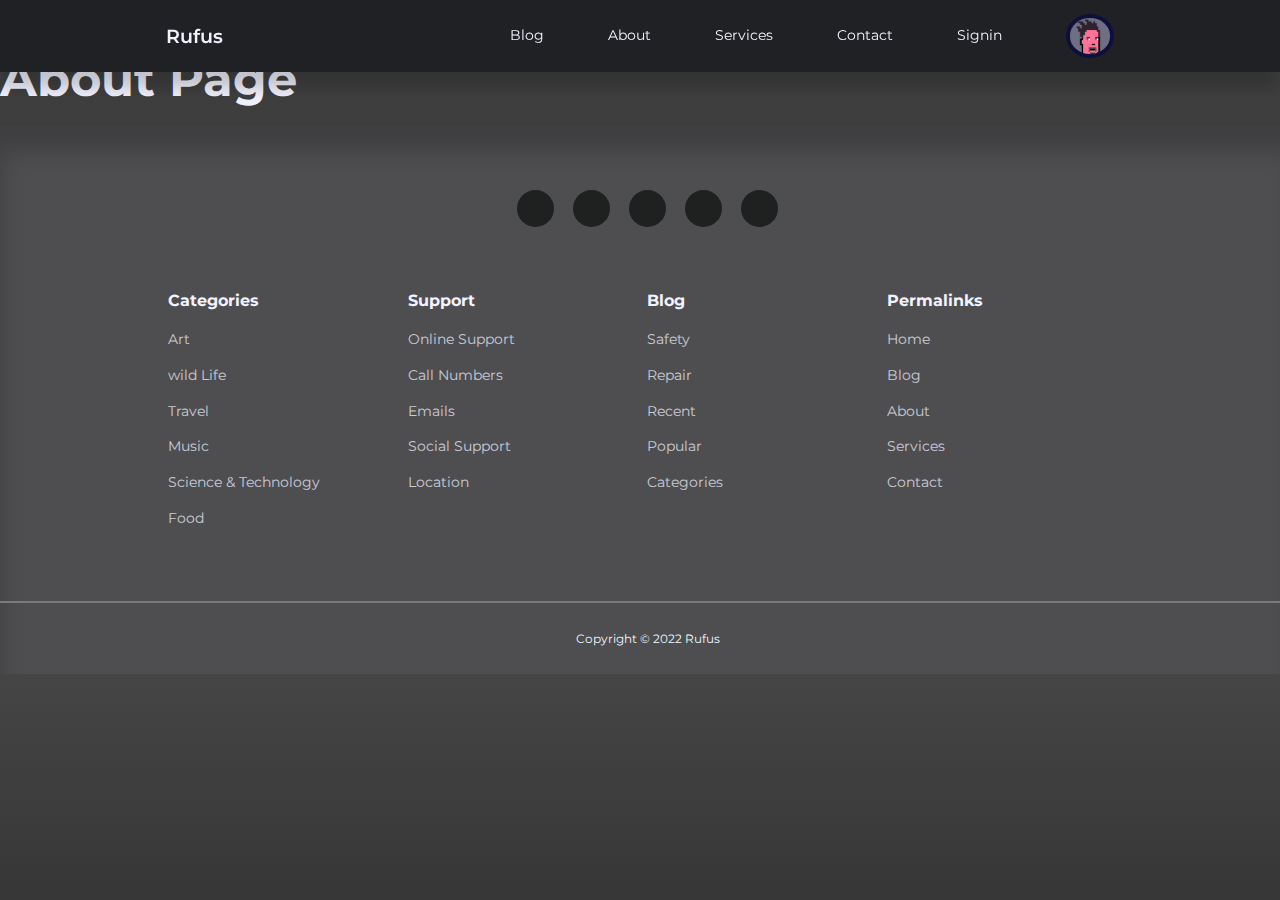
<file: about.html>
<!DOCTYPE html>
<html lang="en">
<head>
  <meta charset="UTF-8">
  <meta http-equiv="X-UA-Compatible" content="IE=edge">
  <meta name="viewport" content="width=device-width, initial-scale=1.0">
  <title>Crypto-WormHole</title>
  <!-- ICON -->
  <link rel="shortcut icon" href="/images/cube-231-503846.webp" type="image/x-icon">
  <!-- Custom Stylesheet -->
  <link rel="stylesheet" href="./style.css">
  <!-- ICONSCOUT CDN -->
  <link rel="stylesheet" href="https://unicons.iconscout.com/release/v4.0.0/css/line.css">
  <!-- GOOGLE FONT (MONTSERRAT) -->
  <link href="https://fonts.googleapis.com/css2?family=Montserrat:wght@300;400;500;600;700;800;900&family=Open+Sans&family=Roboto&display=swap" rel="stylesheet">

</head>
<body>
  <nav>
    <div class="container nav__container">
      <a href="index.html" class="nav__logo">Rufus</a>
      <ul class="nav__items">
        <li><a href="blog.html">Blog</a></li>
        <li><a href="about.html">About</a></li>
        <li><a href="services.html">Services</a></li>
        <li><a href="contact.html">Contact</a></li>
        <li><a href="signin.html">Signin</a></li>
        <li class="nav__profile">
          <div class="avatar">
            <img src="./images/basic_punk.png">
          </div>
          <ul>
            <li><a href="dashboard.html">Dashboard</a></li>
            <li><a href="logout.html">Logout</a></li>
          </ul>
        </li>
      </ul>

      <button id="open__nav-btn"><i class="uil uil-bars"></i></button>
      <button id="close__nav-btn"><i class="uil uil-multiply"></i></button>
    </div>
  </nav>
  <!--============================ END OF NAV ============================-->

  <section class="empty_page">
    <h1>About Page</h1>
  </section>
   
  <footer>
    <div class="footer__socials">
      <a href="https://twitter.com/Elmer83797657" targer="_blank"><i class="uil uil-twitter"></i></a>
      <a href="https://github.com/ZON-ZONG-MIN" targer="_blank"><i class="uil uil-github"></i></a>
      <a href="https://medium.com/@z92232123" targer="_blank"><i class="uil uil-medium-m"></i></a>
      <a href="https://www.facebook.com/Saligia23/" targer="_blank"><i class="uil uil-facebook"></i></a>
      <a href="https://www.linkedin.com/in/zong-min-zon-601897189/" targer="_blank"><i class="uil uil-linkedin"></i></a>
    </div>
    <div class="container footer__container">
      <article>
        <h4>Categories</h4>
        <ul>
          <li><a href="">Art</a></li>
          <li><a href="">wild Life</a></li>
          <li><a href="">Travel</a></li>
          <li><a href="">Music</a></li>
          <li><a href="">Science & Technology</a></li>
          <li><a href="">Food</a></li>
        </ul>
      </article>
      <article>
        <h4>Support</h4>
        <ul>
          <li><a href="">Online Support</a></li>
          <li><a href="">Call Numbers</a></li>
          <li><a href="">Emails</a></li>
          <li><a href="">Social Support</a></li>
          <li><a href="">Location</a></li>
        </ul>
      </article>
      <article>
        <h4>Blog</h4>
        <ul>
          <li><a href="">Safety</a></li>
          <li><a href="">Repair</a></li>
          <li><a href="">Recent</a></li>
          <li><a href="">Popular</a></li>
          <li><a href="">Categories</a></li>
        </ul>
      </article>
      <article>
        <h4>Permalinks</h4>
        <ul>
          <li><a href="">Home</a></li>
          <li><a href="">Blog</a></li>
          <li><a href="">About</a></li>
          <li><a href="">Services</a></li>
          <li><a href="">Contact</a></li>
        </ul>
      </article>
    </div>
    <div class="footer__copyright">
      <small>Copyright &copy; 2022 Rufus</small>
    </div>
  </footer>

  <script src="./main.js"></script>
</body>
</html>
</file>
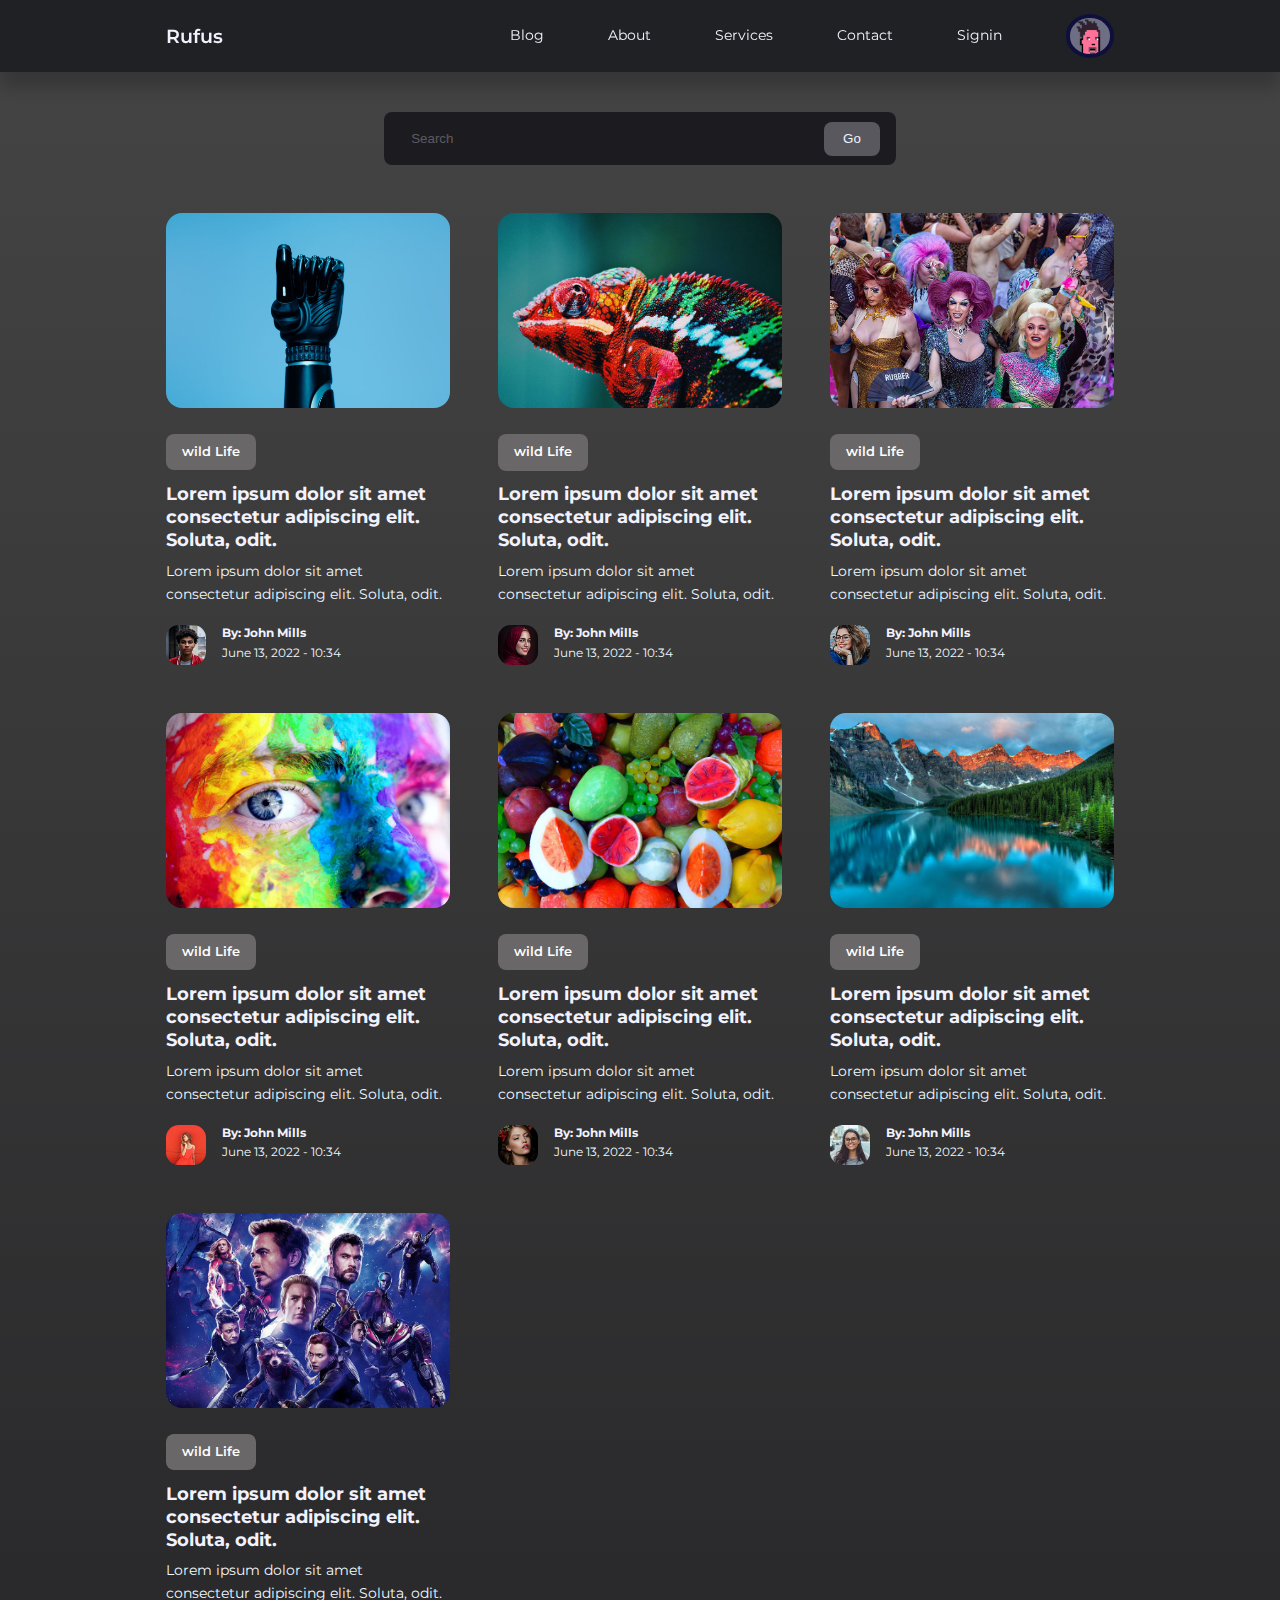
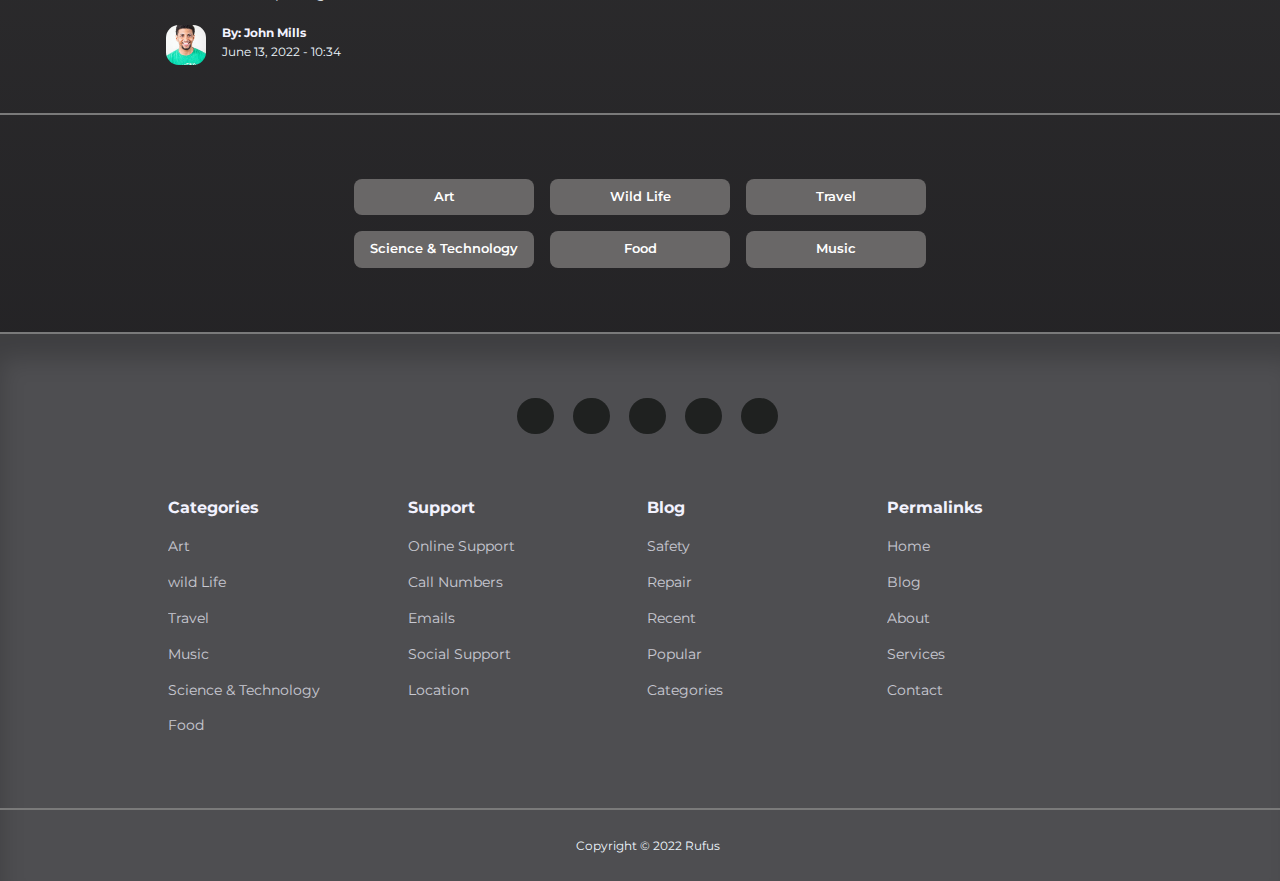
<file: blog.html>
<!DOCTYPE html>
<html lang="en">
<head>
  <meta charset="UTF-8">
  <meta http-equiv="X-UA-Compatible" content="IE=edge">
  <meta name="viewport" content="width=device-width, initial-scale=1.0">
  <title>Crypto-WormHole</title>
  <!-- ICON -->
  <link rel="shortcut icon" href="/images/cube-231-503846.webp" type="image/x-icon">
  <!-- Custom Stylesheet -->
  <link rel="stylesheet" href="./style.css">
  <!-- ICONSCOUT CDN -->
  <link rel="stylesheet" href="https://unicons.iconscout.com/release/v4.0.0/css/line.css">
  <!-- GOOGLE FONT (MONTSERRAT) -->
  <link href="https://fonts.googleapis.com/css2?family=Montserrat:wght@300;400;500;600;700;800;900&family=Open+Sans&family=Roboto&display=swap" rel="stylesheet">

</head>
<body>
  <nav>
    <div class="container nav__container">
      <a href="index.html" class="nav__logo">Rufus</a>
      <ul class="nav__items">
        <li><a href="blog.html">Blog</a></li>
        <li><a href="about.html">About</a></li>
        <li><a href="services.html">Services</a></li>
        <li><a href="contact.html">Contact</a></li>
        <li><a href="signin.html">Signin</a></li>
        <li class="nav__profile">
          <div class="avatar">
            <img src="./images/basic_punk.png">
          </div>
          <ul>
            <li><a href="dashboard.html">Dashboard</a></li>
            <li><a href="logout.html">Logout</a></li>
          </ul>
        </li>
      </ul>

      <button id="open__nav-btn"><i class="uil uil-bars"></i></button>
      <button id="close__nav-btn"><i class="uil uil-multiply"></i></button>
    </div>
  </nav>
  <!--============================ END OF NAV ============================-->
  <section class="search__bar">
    <form class="container search__bar-container" action="">
      <div>
        <i class="uil uil-search"></i>
        <input type="search" name="" placeholder="Search">
      </div>
      <button type="submit" class="btn">Go</button>
    </form>
  </section>
  <!--============================ END OF SEARCH ============================-->
  <section class="posts">
    <div class="container posts__container">
      <article class="post">
        <div class="post__thumbanil">
          <img src="./images/blog2.jpg">
        </div>
        <div class="post__info">
          <a href="" class="category__button">wild Life</a>
          <h3 class="post__title">
            <a href="post.html">Lorem ipsum dolor sit amet consectetur adipiscing elit. Soluta, odit.</a>
          </h3>
          <p class="post__body">
            Lorem ipsum dolor sit amet consectetur adipiscing elit. Soluta, odit.
          </p>
          <div class="post__author">
            <div class="post__author-avatar">
              <img src="./images/avatar3.jpg">
            </div>
            <div class="post__author-info">
              <h5>By: John Mills</h5>
              <small>June 13, 2022 - 10:34</small>
            </div>
          </div>
        </div>
      </article>
      <article class="post">
        <div class="post__thumbanil">
          <img src="./images/blog3.jpg">
        </div>
        <div class="post__info">
          <a href="" class="category__button">wild Life</a>
          <h3 class="post__title">
            <a href="post.html">Lorem ipsum dolor sit amet consectetur adipiscing elit. Soluta, odit.</a>
          </h3>
          <p class="post__body">
            Lorem ipsum dolor sit amet consectetur adipiscing elit. Soluta, odit.
          </p>
          <div class="post__author">
            <div class="post__author-avatar">
              <img src="./images/avatar4.jpg">
            </div>
            <div class="post__author-info">
              <h5>By: John Mills</h5>
              <small>June 13, 2022 - 10:34</small>
            </div>
          </div>
        </div>
      </article>
      <article class="post">
        <div class="post__thumbanil">
          <img src="./images/blog4.jpg">
        </div>
        <div class="post__info">
          <a href="" class="category__button">wild Life</a>
          <h3 class="post__title">
            <a href="post.html">Lorem ipsum dolor sit amet consectetur adipiscing elit. Soluta, odit.</a>
          </h3>
          <p class="post__body">
            Lorem ipsum dolor sit amet consectetur adipiscing elit. Soluta, odit.
          </p>
          <div class="post__author">
            <div class="post__author-avatar">
              <img src="./images/avatar5.jpg">
            </div>
            <div class="post__author-info">
              <h5>By: John Mills</h5>
              <small>June 13, 2022 - 10:34</small>
            </div>
          </div>
        </div>
      </article>
      <article class="post">
        <div class="post__thumbanil">
          <img src="./images/blog5.jpg">
        </div>
        <div class="post__info">
          <a href="" class="category__button">wild Life</a>
          <h3 class="post__title">
            <a href="post.html">Lorem ipsum dolor sit amet consectetur adipiscing elit. Soluta, odit.</a>
          </h3>
          <p class="post__body">
            Lorem ipsum dolor sit amet consectetur adipiscing elit. Soluta, odit.
          </p>
          <div class="post__author">
            <div class="post__author-avatar">
              <img src="./images/avatar6.jpg">
            </div>
            <div class="post__author-info">
              <h5>By: John Mills</h5>
              <small>June 13, 2022 - 10:34</small>
            </div>
          </div>
        </div>
      </article>
      <article class="post">
        <div class="post__thumbanil">
          <img src="./images/blog6.jpg">
        </div>
        <div class="post__info">
          <a href="" class="category__button">wild Life</a>
          <h3 class="post__title">
            <a href="post.html">Lorem ipsum dolor sit amet consectetur adipiscing elit. Soluta, odit.</a>
          </h3>
          <p class="post__body">
            Lorem ipsum dolor sit amet consectetur adipiscing elit. Soluta, odit.
          </p>
          <div class="post__author">
            <div class="post__author-avatar">
              <img src="./images/avatar7.jpg">
            </div>
            <div class="post__author-info">
              <h5>By: John Mills</h5>
              <small>June 13, 2022 - 10:34</small>
            </div>
          </div>
        </div>
      </article>
      <article class="post">
        <div class="post__thumbanil">
          <img src="./images/blog8.jpg">
        </div>
        <div class="post__info">
          <a href="" class="category__button">wild Life</a>
          <h3 class="post__title">
            <a href="post.html">Lorem ipsum dolor sit amet consectetur adipiscing elit. Soluta, odit.</a>
          </h3>
          <p class="post__body">
            Lorem ipsum dolor sit amet consectetur adipiscing elit. Soluta, odit.
          </p>
          <div class="post__author">
            <div class="post__author-avatar">
              <img src="./images/avatar9.jpg">
            </div>
            <div class="post__author-info">
              <h5>By: John Mills</h5>
              <small>June 13, 2022 - 10:34</small>
            </div>
          </div>
        </div>
      </article>
      <article class="post">
        <div class="post__thumbanil">
          <img src="./images/blog10.jpg">
        </div>
        <div class="post__info">
          <a href="" class="category__button">wild Life</a>
          <h3 class="post__title">
            <a href="post.html">Lorem ipsum dolor sit amet consectetur adipiscing elit. Soluta, odit.</a>
          </h3>
          <p class="post__body">
            Lorem ipsum dolor sit amet consectetur adipiscing elit. Soluta, odit.
          </p>
          <div class="post__author">
            <div class="post__author-avatar">
              <img src="./images/avatar11.jpg">
            </div>
            <div class="post__author-info">
              <h5>By: John Mills</h5>
              <small>June 13, 2022 - 10:34</small>
            </div>
          </div>
        </div>
      </article>
    </div>
  </section>
  <!--============================ END OF POSTS ============================-->
  <section class="category__buttons">
    <div class="container category__buttons-container">
      <a href="" class="category__button">Art</a>
      <a href="" class="category__button">Wild Life</a>
      <a href="" class="category__button">Travel</a>
      <a href="" class="category__button">Science & Technology</a>
      <a href="" class="category__button">Food</a>
      <a href="" class="category__button">Music</a>
    </div>
  </section>
  <!--============================ END OF CATEGOTY BUTONS ============================-->
  <footer>
    <div class="footer__socials">
      <a href="https://twitter.com/Elmer83797657" targer="_blank"><i class="uil uil-twitter"></i></a>
      <a href="https://github.com/ZON-ZONG-MIN" targer="_blank"><i class="uil uil-github"></i></a>
      <a href="https://medium.com/@z92232123" targer="_blank"><i class="uil uil-medium-m"></i></a>
      <a href="https://www.facebook.com/Saligia23/" targer="_blank"><i class="uil uil-facebook"></i></a>
      <a href="https://www.linkedin.com/in/zong-min-zon-601897189/" targer="_blank"><i class="uil uil-linkedin"></i></a>
    </div>
    <div class="container footer__container">
      <article>
        <h4>Categories</h4>
        <ul>
          <li><a href="">Art</a></li>
          <li><a href="">wild Life</a></li>
          <li><a href="">Travel</a></li>
          <li><a href="">Music</a></li>
          <li><a href="">Science & Technology</a></li>
          <li><a href="">Food</a></li>
        </ul>
      </article>
      <article>
        <h4>Support</h4>
        <ul>
          <li><a href="">Online Support</a></li>
          <li><a href="">Call Numbers</a></li>
          <li><a href="">Emails</a></li>
          <li><a href="">Social Support</a></li>
          <li><a href="">Location</a></li>
        </ul>
      </article>
      <article>
        <h4>Blog</h4>
        <ul>
          <li><a href="">Safety</a></li>
          <li><a href="">Repair</a></li>
          <li><a href="">Recent</a></li>
          <li><a href="">Popular</a></li>
          <li><a href="">Categories</a></li>
        </ul>
      </article>
      <article>
        <h4>Permalinks</h4>
        <ul>
          <li><a href="">Home</a></li>
          <li><a href="">Blog</a></li>
          <li><a href="">About</a></li>
          <li><a href="">Services</a></li>
          <li><a href="">Contact</a></li>
        </ul>
      </article>
    </div>
    <div class="footer__copyright">
      <small>Copyright &copy; 2022 Rufus</small>
    </div>
  </footer>

  <script src="./main.js"></script>
</body>
</html>
</file>
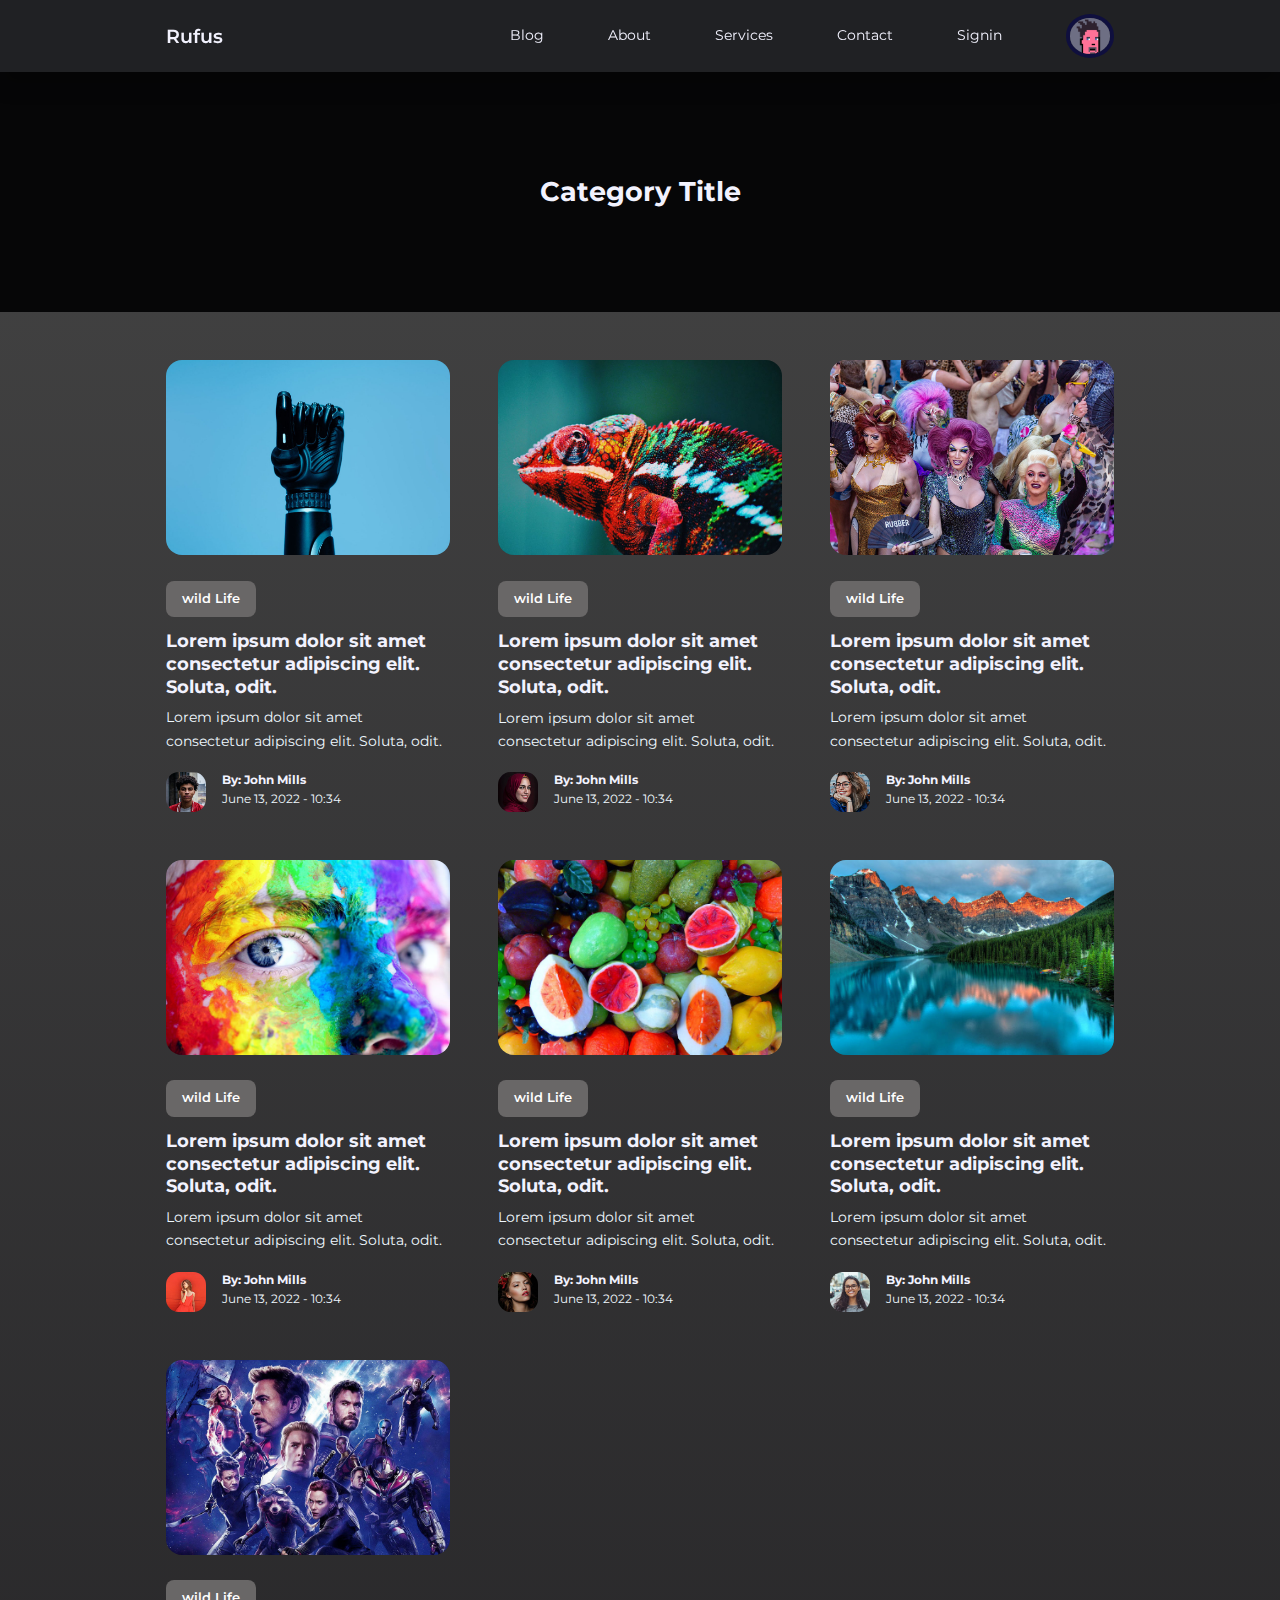
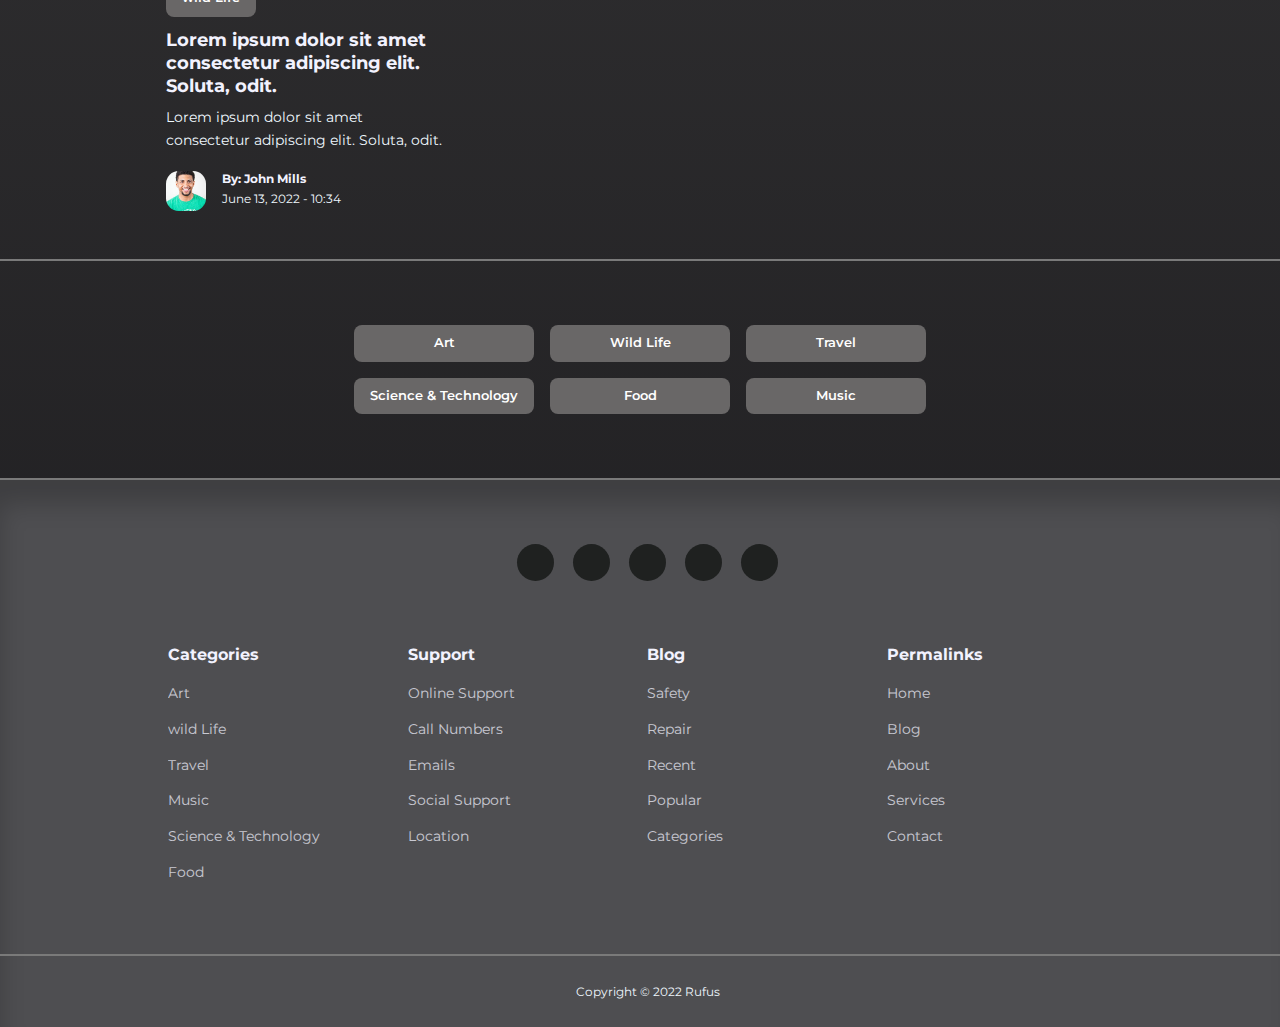
<file: category-posts.html>
<!DOCTYPE html>
<html lang="en">
<head>
  <meta charset="UTF-8">
  <meta http-equiv="X-UA-Compatible" content="IE=edge">
  <meta name="viewport" content="width=device-width, initial-scale=1.0">
  <title>Crypto-WormHole</title>
  <!-- ICON -->
  <link rel="shortcut icon" href="/images/cube-231-503846.webp" type="image/x-icon">
  <!-- Custom Stylesheet -->
  <link rel="stylesheet" href="./style.css">
  <!-- ICONSCOUT CDN -->
  <link rel="stylesheet" href="https://unicons.iconscout.com/release/v4.0.0/css/line.css">
  <!-- GOOGLE FONT (MONTSERRAT) -->
  <link href="https://fonts.googleapis.com/css2?family=Montserrat:wght@300;400;500;600;700;800;900&family=Open+Sans&family=Roboto&display=swap" rel="stylesheet">

</head>
<body>
  <nav>
    <div class="container nav__container">
      <a href="index.html" class="nav__logo">Rufus</a>
      <ul class="nav__items">
        <li><a href="blog.html">Blog</a></li>
        <li><a href="about.html">About</a></li>
        <li><a href="services.html">Services</a></li>
        <li><a href="contact.html">Contact</a></li>
        <li><a href="signin.html">Signin</a></li>
        <li class="nav__profile">
          <div class="avatar">
            <img src="./images/basic_punk.png">
          </div>
          <ul>
            <li><a href="dashboard.html">Dashboard</a></li>
            <li><a href="logout.html">Logout</a></li>
          </ul>
        </li>
      </ul>

      <button id="open__nav-btn"><i class="uil uil-bars"></i></button>
      <button id="close__nav-btn"><i class="uil uil-multiply"></i></button>
    </div>
  </nav>
  <!--============================ END OF NAV ============================-->
 
  <header class="category__title">
    <h2>Category Title</h2>
  </header>

  <!--============================ END OF CATEGOTY TITLE ============================-->

<section class="posts">
  <div class="container posts__container">
    <article class="post">
      <div class="post__thumbanil">
        <img src="./images/blog2.jpg">
      </div>
      <div class="post__info">
        <a href="category-posts.html" class="category__button">wild Life</a>
        <h3 class="post__title">
          <a href="post.html">Lorem ipsum dolor sit amet consectetur adipiscing elit. Soluta, odit.</a>
        </h3>
        <p class="post__body">
          Lorem ipsum dolor sit amet consectetur adipiscing elit. Soluta, odit.
        </p>
        <div class="post__author">
          <div class="post__author-avatar">
            <img src="./images/avatar3.jpg">
          </div>
          <div class="post__author-info">
            <h5>By: John Mills</h5>
            <small>June 13, 2022 - 10:34</small>
          </div>
        </div>
      </div>
    </article>
    <article class="post">
      <div class="post__thumbanil">
        <img src="./images/blog3.jpg">
      </div>
      <div class="post__info">
        <a href="" class="category__button">wild Life</a>
        <h3 class="post__title">
          <a href="post.html">Lorem ipsum dolor sit amet consectetur adipiscing elit. Soluta, odit.</a>
        </h3>
        <p class="post__body">
          Lorem ipsum dolor sit amet consectetur adipiscing elit. Soluta, odit.
        </p>
        <div class="post__author">
          <div class="post__author-avatar">
            <img src="./images/avatar4.jpg">
          </div>
          <div class="post__author-info">
            <h5>By: John Mills</h5>
            <small>June 13, 2022 - 10:34</small>
          </div>
        </div>
      </div>
    </article>
    <article class="post">
      <div class="post__thumbanil">
        <img src="./images/blog4.jpg">
      </div>
      <div class="post__info">
        <a href="" class="category__button">wild Life</a>
        <h3 class="post__title">
          <a href="post.html">Lorem ipsum dolor sit amet consectetur adipiscing elit. Soluta, odit.</a>
        </h3>
        <p class="post__body">
          Lorem ipsum dolor sit amet consectetur adipiscing elit. Soluta, odit.
        </p>
        <div class="post__author">
          <div class="post__author-avatar">
            <img src="./images/avatar5.jpg">
          </div>
          <div class="post__author-info">
            <h5>By: John Mills</h5>
            <small>June 13, 2022 - 10:34</small>
          </div>
        </div>
      </div>
    </article>
    <article class="post">
      <div class="post__thumbanil">
        <img src="./images/blog5.jpg">
      </div>
      <div class="post__info">
        <a href="" class="category__button">wild Life</a>
        <h3 class="post__title">
          <a href="post.html">Lorem ipsum dolor sit amet consectetur adipiscing elit. Soluta, odit.</a>
        </h3>
        <p class="post__body">
          Lorem ipsum dolor sit amet consectetur adipiscing elit. Soluta, odit.
        </p>
        <div class="post__author">
          <div class="post__author-avatar">
            <img src="./images/avatar6.jpg">
          </div>
          <div class="post__author-info">
            <h5>By: John Mills</h5>
            <small>June 13, 2022 - 10:34</small>
          </div>
        </div>
      </div>
    </article>
    <article class="post">
      <div class="post__thumbanil">
        <img src="./images/blog6.jpg">
      </div>
      <div class="post__info">
        <a href="" class="category__button">wild Life</a>
        <h3 class="post__title">
          <a href="post.html">Lorem ipsum dolor sit amet consectetur adipiscing elit. Soluta, odit.</a>
        </h3>
        <p class="post__body">
          Lorem ipsum dolor sit amet consectetur adipiscing elit. Soluta, odit.
        </p>
        <div class="post__author">
          <div class="post__author-avatar">
            <img src="./images/avatar7.jpg">
          </div>
          <div class="post__author-info">
            <h5>By: John Mills</h5>
            <small>June 13, 2022 - 10:34</small>
          </div>
        </div>
      </div>
    </article>
    <article class="post">
      <div class="post__thumbanil">
        <img src="./images/blog8.jpg">
      </div>
      <div class="post__info">
        <a href="" class="category__button">wild Life</a>
        <h3 class="post__title">
          <a href="post.html">Lorem ipsum dolor sit amet consectetur adipiscing elit. Soluta, odit.</a>
        </h3>
        <p class="post__body">
          Lorem ipsum dolor sit amet consectetur adipiscing elit. Soluta, odit.
        </p>
        <div class="post__author">
          <div class="post__author-avatar">
            <img src="./images/avatar9.jpg">
          </div>
          <div class="post__author-info">
            <h5>By: John Mills</h5>
            <small>June 13, 2022 - 10:34</small>
          </div>
        </div>
      </div>
    </article>
    <article class="post">
      <div class="post__thumbanil">
        <img src="./images/blog10.jpg">
      </div>
      <div class="post__info">
        <a href="" class="category__button">wild Life</a>
        <h3 class="post__title">
          <a href="post.html">Lorem ipsum dolor sit amet consectetur adipiscing elit. Soluta, odit.</a>
        </h3>
        <p class="post__body">
          Lorem ipsum dolor sit amet consectetur adipiscing elit. Soluta, odit.
        </p>
        <div class="post__author">
          <div class="post__author-avatar">
            <img src="./images/avatar11.jpg">
          </div>
          <div class="post__author-info">
            <h5>By: John Mills</h5>
            <small>June 13, 2022 - 10:34</small>
          </div>
        </div>
      </div>
    </article>
  </div>
</section>
<!--============================ END OF POSTS ============================-->
<section class="category__buttons">
  <div class="container category__buttons-container">
    <a href="" class="category__button">Art</a>
    <a href="" class="category__button">Wild Life</a>
    <a href="" class="category__button">Travel</a>
    <a href="" class="category__button">Science & Technology</a>
    <a href="" class="category__button">Food</a>
    <a href="" class="category__button">Music</a>
  </div>
</section>
<!--============================ END OF CATEGOTY BUTONS ============================-->
<footer>
  <div class="footer__socials">
    <a href="https://twitter.com/Elmer83797657" targer="_blank"><i class="uil uil-twitter"></i></a>
    <a href="https://github.com/ZON-ZONG-MIN" targer="_blank"><i class="uil uil-github"></i></a>
    <a href="https://medium.com/@z92232123" targer="_blank"><i class="uil uil-medium-m"></i></a>
    <a href="https://www.facebook.com/Saligia23/" targer="_blank"><i class="uil uil-facebook"></i></a>
    <a href="https://www.linkedin.com/in/zong-min-zon-601897189/" targer="_blank"><i class="uil uil-linkedin"></i></a>
  </div>
  <div class="container footer__container">
    <article>
      <h4>Categories</h4>
      <ul>
        <li><a href="">Art</a></li>
        <li><a href="">wild Life</a></li>
        <li><a href="">Travel</a></li>
        <li><a href="">Music</a></li>
        <li><a href="">Science & Technology</a></li>
        <li><a href="">Food</a></li>
      </ul>
    </article>
    <article>
      <h4>Support</h4>
      <ul>
        <li><a href="">Online Support</a></li>
        <li><a href="">Call Numbers</a></li>
        <li><a href="">Emails</a></li>
        <li><a href="">Social Support</a></li>
        <li><a href="">Location</a></li>
      </ul>
    </article>
    <article>
      <h4>Blog</h4>
      <ul>
        <li><a href="">Safety</a></li>
        <li><a href="">Repair</a></li>
        <li><a href="">Recent</a></li>
        <li><a href="">Popular</a></li>
        <li><a href="">Categories</a></li>
      </ul>
    </article>
    <article>
      <h4>Permalinks</h4>
      <ul>
        <li><a href="">Home</a></li>
        <li><a href="">Blog</a></li>
        <li><a href="">About</a></li>
        <li><a href="">Services</a></li>
        <li><a href="">Contact</a></li>
      </ul>
    </article>
  </div>
  <div class="footer__copyright">
    <small>Copyright &copy; 2022 Rufus</small>
  </div>
</footer>

<script src="./main.js"></script>
</body>
</html>
</file>
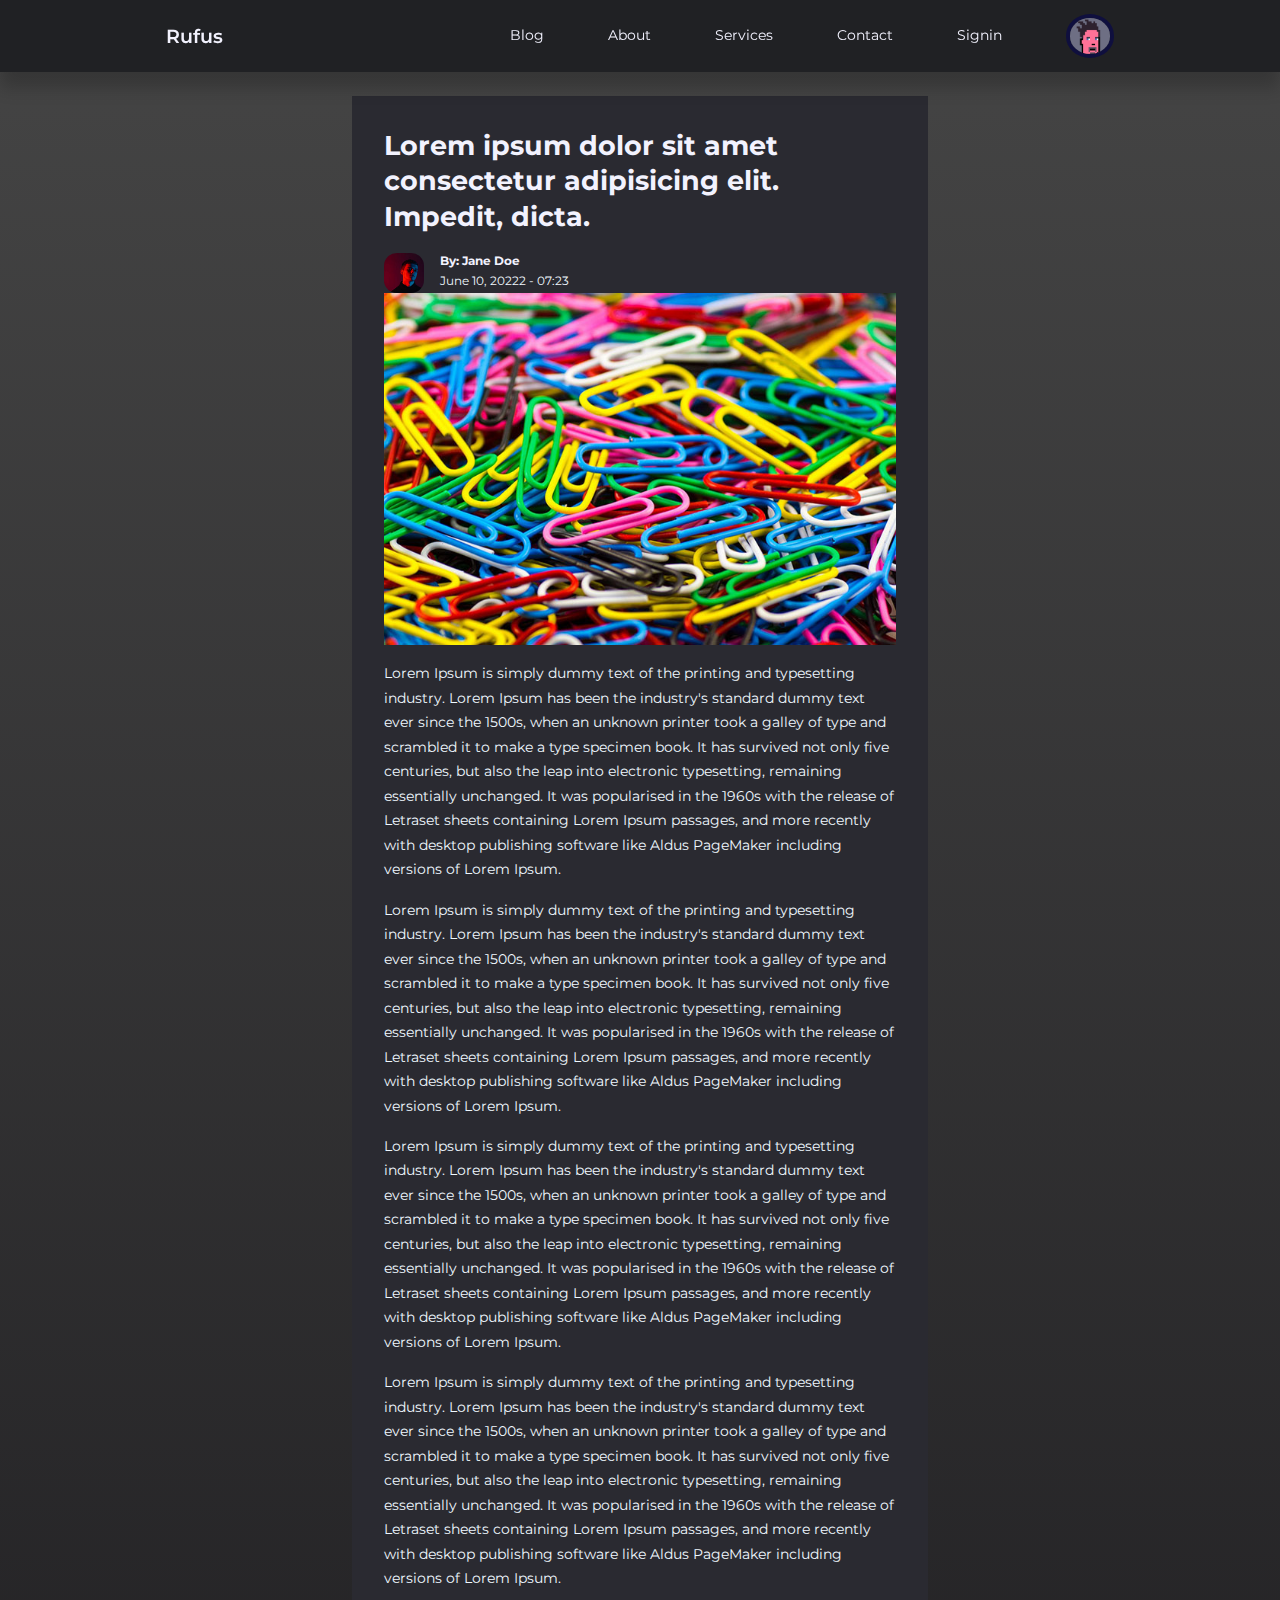
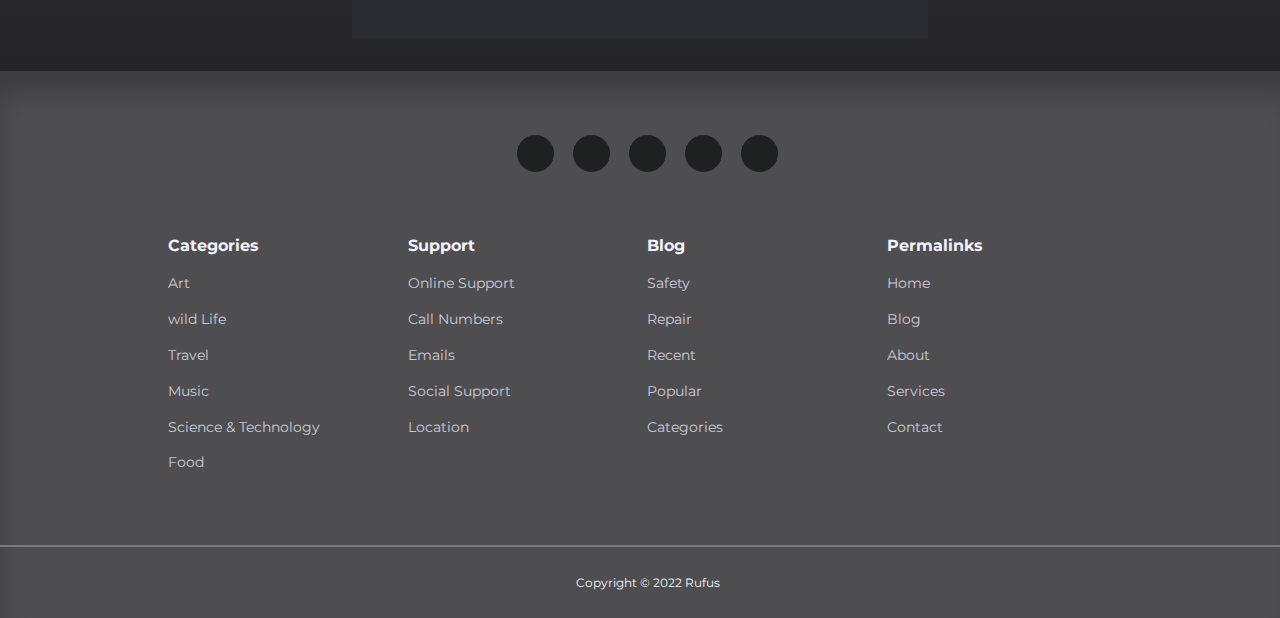
<file: post.html>
<!DOCTYPE html>
<html lang="en">
<head>
  <meta charset="UTF-8">
  <meta http-equiv="X-UA-Compatible" content="IE=edge">
  <meta name="viewport" content="width=device-width, initial-scale=1.0">
  <title>Crypto-WormHole</title>
  <!-- ICON -->
  <link rel="shortcut icon" href="/images/cube-231-503846.webp" type="image/x-icon">
  <!-- Custom Stylesheet -->
  <link rel="stylesheet" href="./style.css">
  <!-- ICONSCOUT CDN -->
  <link rel="stylesheet" href="https://unicons.iconscout.com/release/v4.0.0/css/line.css">
  <!-- GOOGLE FONT (MONTSERRAT) -->
  <link href="https://fonts.googleapis.com/css2?family=Montserrat:wght@300;400;500;600;700;800;900&family=Open+Sans&family=Roboto&display=swap" rel="stylesheet">

</head>
<body>
  <nav>
    <div class="container nav__container">
      <a href="index.html" class="nav__logo">Rufus</a>
      <ul class="nav__items">
        <li><a href="blog.html">Blog</a></li>
        <li><a href="about.html">About</a></li>
        <li><a href="services.html">Services</a></li>
        <li><a href="contact.html">Contact</a></li>
        <li><a href="signin.html">Signin</a></li>
        <li class="nav__profile">
          <div class="avatar">
            <img src="./images/basic_punk.png">
          </div>
          <ul>
            <li><a href="dashboard.html">Dashboard</a></li>
            <li><a href="logout.html">Logout</a></li>
          </ul>
        </li>
      </ul>

      <button id="open__nav-btn"><i class="uil uil-bars"></i></button>
      <button id="close__nav-btn"><i class="uil uil-multiply"></i></button>
    </div>
  </nav>
  <!--============================ END OF NAV ============================-->

  <section class="singlepost">
    <div class="container singlepost__container">
      <h2>Lorem ipsum dolor sit amet consectetur adipisicing elit. Impedit, dicta.</h2>
      <div class="post__author">
        <div class="post__author-avatar">
          <img src="./images/avatar2.jpg">
        </div>
        <div class="post__author-info">
          <h5>By: Jane Doe</h5>
          <small>June 10, 20222 - 07:23</small>
        </div>
      </div>   
      <div class="singlepost__thumbnail">
        <img src="./images/blog33.jpg">
      </div>
      <p>
        Lorem Ipsum is simply dummy text of the printing and typesetting industry. Lorem Ipsum has been the industry's standard dummy text ever since the 1500s, when an unknown printer took a galley of type and scrambled it to make a type specimen book. It has survived not only five centuries, but also the leap into electronic typesetting, remaining essentially unchanged. It was popularised in the 1960s with the release of Letraset sheets containing Lorem Ipsum passages, and more recently with desktop publishing software like Aldus PageMaker including versions of Lorem Ipsum.
      </p>
      <p>
        Lorem Ipsum is simply dummy text of the printing and typesetting industry. Lorem Ipsum has been the industry's standard dummy text ever since the 1500s, when an unknown printer took a galley of type and scrambled it to make a type specimen book. It has survived not only five centuries, but also the leap into electronic typesetting, remaining essentially unchanged. It was popularised in the 1960s with the release of Letraset sheets containing Lorem Ipsum passages, and more recently with desktop publishing software like Aldus PageMaker including versions of Lorem Ipsum.
      </p>
      <p>
        Lorem Ipsum is simply dummy text of the printing and typesetting industry. Lorem Ipsum has been the industry's standard dummy text ever since the 1500s, when an unknown printer took a galley of type and scrambled it to make a type specimen book. It has survived not only five centuries, but also the leap into electronic typesetting, remaining essentially unchanged. It was popularised in the 1960s with the release of Letraset sheets containing Lorem Ipsum passages, and more recently with desktop publishing software like Aldus PageMaker including versions of Lorem Ipsum.
      </p>
      <p>
        Lorem Ipsum is simply dummy text of the printing and typesetting industry. Lorem Ipsum has been the industry's standard dummy text ever since the 1500s, when an unknown printer took a galley of type and scrambled it to make a type specimen book. It has survived not only five centuries, but also the leap into electronic typesetting, remaining essentially unchanged. It was popularised in the 1960s with the release of Letraset sheets containing Lorem Ipsum passages, and more recently with desktop publishing software like Aldus PageMaker including versions of Lorem Ipsum.
      </p>
    </div>  
  </section>
  <!--============================ END OF SIGNLE POST ============================-->
  
  <footer>
    <div class="footer__socials">
      <a href="https://twitter.com/Elmer83797657" targer="_blank"><i class="uil uil-twitter"></i></a>
      <a href="https://github.com/ZON-ZONG-MIN" targer="_blank"><i class="uil uil-github"></i></a>
      <a href="https://medium.com/@z92232123" targer="_blank"><i class="uil uil-medium-m"></i></a>
      <a href="https://www.facebook.com/Saligia23/" targer="_blank"><i class="uil uil-facebook"></i></a>
      <a href="https://www.linkedin.com/in/zong-min-zon-601897189/" targer="_blank"><i class="uil uil-linkedin"></i></a>
    </div>
    <div class="container footer__container">
      <article>
        <h4>Categories</h4>
        <ul>
          <li><a href="">Art</a></li>
          <li><a href="">wild Life</a></li>
          <li><a href="">Travel</a></li>
          <li><a href="">Music</a></li>
          <li><a href="">Science & Technology</a></li>
          <li><a href="">Food</a></li>
        </ul>
      </article>
      <article>
        <h4>Support</h4>
        <ul>
          <li><a href="">Online Support</a></li>
          <li><a href="">Call Numbers</a></li>
          <li><a href="">Emails</a></li>
          <li><a href="">Social Support</a></li>
          <li><a href="">Location</a></li>
        </ul>
      </article>
      <article>
        <h4>Blog</h4>
        <ul>
          <li><a href="">Safety</a></li>
          <li><a href="">Repair</a></li>
          <li><a href="">Recent</a></li>
          <li><a href="">Popular</a></li>
          <li><a href="">Categories</a></li>
        </ul>
      </article>
      <article>
        <h4>Permalinks</h4>
        <ul>
          <li><a href="">Home</a></li>
          <li><a href="">Blog</a></li>
          <li><a href="">About</a></li>
          <li><a href="">Services</a></li>
          <li><a href="">Contact</a></li>
        </ul>
      </article>
    </div>
    <div class="footer__copyright">
      <small>Copyright &copy; 2022 Rufus</small>
    </div>
  </footer>

  <script src="./main.js"></script>
</body>
</html>
</file>
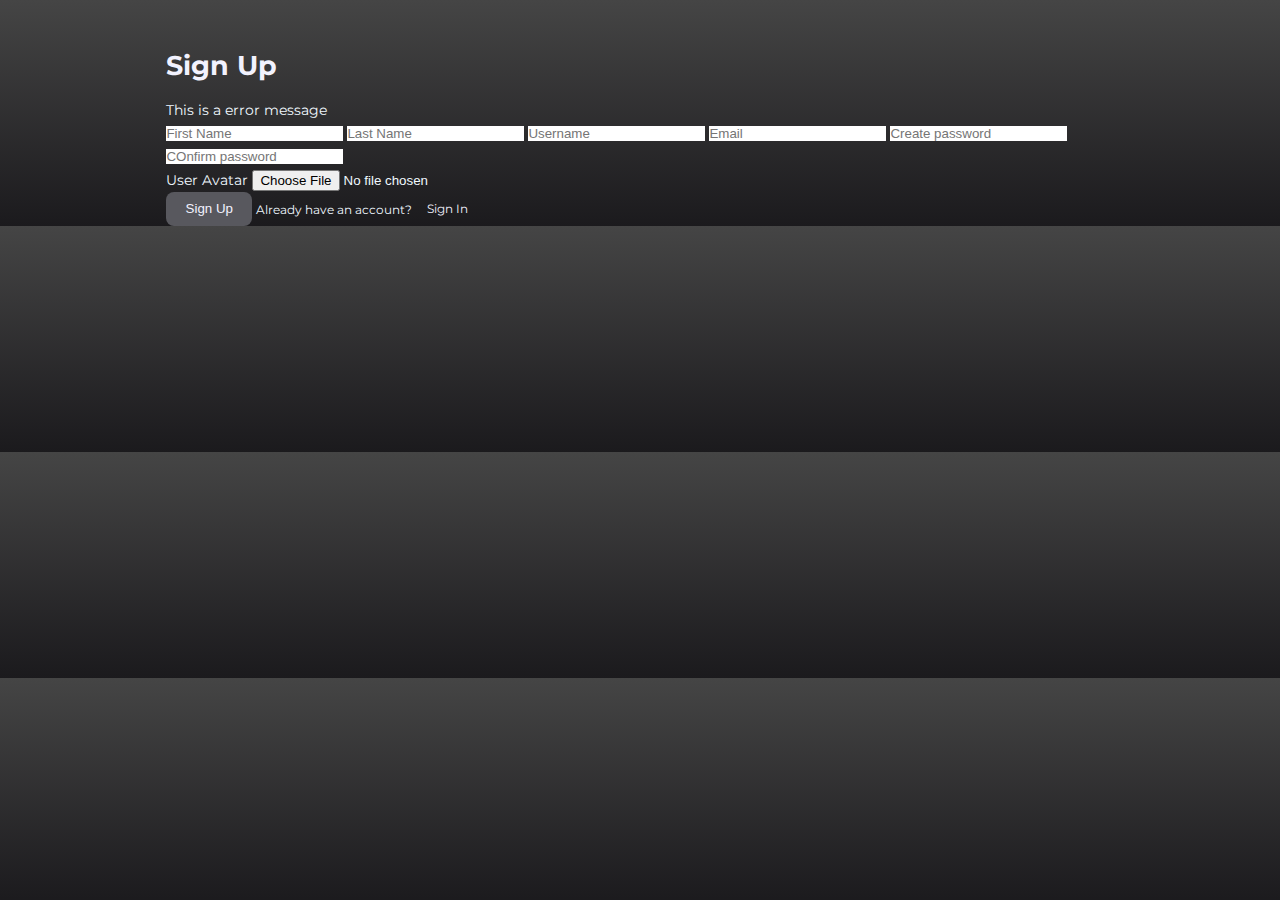
<file: signup.html>
<!DOCTYPE html>
<html lang="en">
<head>
  <meta charset="UTF-8">
  <meta http-equiv="X-UA-Compatible" content="IE=edge">
  <meta name="viewport" content="width=device-width, initial-scale=1.0">
  <title>Crypto-WormHole</title>
  <!-- ICON -->
  <link rel="shortcut icon" href="/images/cube-231-503846.webp" type="image/x-icon">
  <!-- Custom Stylesheet -->
  <link rel="stylesheet" href="./style.css">
  <!-- ICONSCOUT CDN -->
  <link rel="stylesheet" href="https://unicons.iconscout.com/release/v4.0.0/css/line.css">
  <!-- GOOGLE FONT (MONTSERRAT) -->
  <link href="https://fonts.googleapis.com/css2?family=Montserrat:wght@300;400;500;600;700;800;900&family=Open+Sans&family=Roboto&display=swap" rel="stylesheet">

</head>
<body>

  <section class="form__section">
    <div class="container form__section-container">
      <h2>Sign Up</h2>
      <div class="alert__message success">
        <p>This is a error message</p>
      </div>
      <form action="">
        <input type="text" placeholder="First Name">
        <input type="text" placeholder="Last Name">
        <input type="text" placeholder="Username">
        <input type="email" placeholder="Email">
        <input type="password" placeholder="Create password">
        <input type="password" placeholder="COnfirm password">
        <div class="form__control">
          <label for="avatar">User Avatar</label>
          <input type="file" id="avatar">
        </div>
        <button type="submit" class="btn">Sign Up</button>
        <small>Already have an account?&emsp;<a href="signin.html"><i class="uil uil-signin"></i>&nbsp;Sign In</a></small>
      </form>
    </div>
  </section>

</body>
</html>
</file>
<file: style.css>
:root {
  --color-primary: #6f6af8;
  --color-primary-light: hsl(242, 91%, 69%, 18%);
  --color-primary-variant: #5854c7;
  --color-red: #da0f3f;
  --color-red-light: hsl(346, 87%, 46%, 15%);
  --color-green: #00c476;
  --color-green-light: hsl(156, 100%, 38%, 15%);
  --color-gray-900: #1e1e66;
  --color-gray-700: #2d2b7c;
  --color-gray-300: rgba(242, 242, 254, 0.3);
  --color-gray-200: rgba(242, 242, 254, 0.7);
  --color-white: #f2f2fe;
  --color-bg: #0f0f3e;

  --transition: all 300ms ease;

  --container-width-lg: 74%;
  --container-width-md: 88%;
  --form-width: 40%;

  --card-border-radius-1: 0.3rem;
  --card-border-radius-2: 0.5rem;
  --card-border-radius-3: 0.8rem;
  --card-border-radius-4: 2rem;
  --card-border-radius-5: 5rem;
}

/*================================================================
GENERAL 
================================================================*/

* {
  margin: 0;
  padding: 0;
  outline: 0;
  border: 0;
  appearance: 0;
  list-style: none;
  text-decoration: none;
}

body {
  font-family: 'Montserrat', sans-serif;
  line-height: 1.6;
  /*color: var(--color-gray-900);*/
  color :aliceblue;
  overflow-x: hidden;
  /*background: var(--color-bg);*/
  background: linear-gradient(#454545,#1b1a1d);
  font-size: 0.9rem;
}

.container {
  width: var(--container-width-lg);
  max-width: 1800px;
  margin-inline: auto; 
}

section {
  margin-top: 3rem;
  width: 100vw;
}

h1, h2, h3, h4, h5 {
  color: var(--color-white);
  line-height: 1.3;
}

h1 {
  font-size: 3rem;
  margin: 1rem 0;
}

h2 {
  font-size: 1.7rem;
  margin: 1rem 0;
}

h3 {
  font-size: 1.1rem;
  margin: 0.8rem 0 0.5rem;
}

h4 {
  font-size: 1rem;
}

a {
  color: var(--color-white);
  transition: var(--transition);
}

img {
  display: block;
  width: 100%;
  object-fit: cover;
}

/*================================================================
NAV 
================================================================*/

nav {
  /*background: var(--color-primary);*/
  background: rgb(32, 33, 36);
  width: 100vw;
  height: 4.5rem;
  position: fixed;
  top: 0;
  z-index: 10;
  box-shadow: 0 1rem 1rem rgba(0, 0, 0, 0.2);
}

nav button {
  display: none;
}

.nav__container {
  height: 100%;
  display: flex;
  align-items: center;
  justify-content: space-between;
}

.avatar {
  width: 2.5rem;
  height: 2.2rem;
  border-radius: 50%;
  overflow: hidden;
  border: 0.3rem solid var(--color-bg);
}

.nav__logo {
  font-weight: 600;
  font-size: 1.2rem;
}

.nav__items {
  display: flex;
  align-items: center;
  gap: 4rem;
}

.nav__profile {
  position: relative;
  cursor: pointer;
}

.nav__profile ul {
  position: absolute;
  top: 125%;
  right: 0;
  display: flex;
  flex-direction: column;
  box-shadow: 0 3rem 3rem rgba(0, 0, 0, 0.4);
  visibility: hidden;
  opacity: 0;
  transition: var(--transition);
}

/* show nav ul when nav profile is hovered */
.nav__profile:hover > ul {
  visibility: visible;
  opacity: 1;
}

.nav__profile ul li a {
  padding: 1rem;
  background: var(--color-gray-900);
  display: block;
  width: 100%;
}

.nav__profile ul li:last-child a {
  background: var(--color-red);
  color: var(--color-bg);
}

/*================================================================
CATEGORY 
================================================================*/

.category__button {
  /*background: var(--color-primary-light);*/
  background: #696767;
  /*color: var(--color-primary);*/
  color: #ffff;
  display: inline-block;
  padding: 0.5rem 1rem;
  border-radius: var(--card-border-radius-2);
  font-weight: 600;
  font-size: 0.8rem;
  text-align: center;
}

.category__button:hover {
  /*background: #2b2b2b;*/
  background: #00c476;
  /*color: var(--color-white);*/
  color: #303030;
  transition: .5s;
}

/*================================================================
GENERAL POST 
================================================================*/

.post__thumbanil {
  border-radius: 1rem;
  /*border: 0.8rem solid #a87659;*/
  overflow: hidden;
  margin-bottom: 1.6rem;
}

.post:hover .post__thumbanil img {
  filter: saturate(0);
  transition: filter 500ms ease;
}

.post__author {
  display: flex;
  gap: 1rem;
  margin-top: 1.2rem;
}

.post__author-avatar {
  width: 2.5rem;
  height: 2.5rem;
  border-radius: var(--card-border-radius-3);
  overflow: hidden;
}

/*================================================================
FEATURED
================================================================*/

.featured {
  margin-top: 8rem;
}

.featured__container{
  display:grid;
  grid-template-columns: 1fr 1fr;
  gap: 4rem;
}

.featured .post__thumbanil {
  height: fit-content;
}

/*================================================================
POSTS
================================================================*/

.posts__container {
  display: grid;
  grid-template-columns: repeat(3, 1fr);
  gap: 3rem;
  margin-bottom:5px; 
}

/*================================================================
CATEGOTY BUTONS
================================================================*/

.category__buttons {
  padding: 4rem 0;
  border-top: 2px solid #7a7a7a;
  border-bottom: 2px solid  #7a7a7a;
}

.category__buttons-container {
  width: fit-content;
  display: grid;
  grid-template-columns: repeat(3, 1fr);
  gap: 1rem;
}

/*================================================================
FOOTER
================================================================*/

footer {
  background-color: #4e4e51;
  padding: 4rem 0 0;
  margin-right: -15px;
  /*box-shadow : x 軸 | y 軸| 模糊半徑 | 擴散距離 | 顏色 | (inset)*/
  box-shadow: inset 0 1.5rem 1.5rem rgba(0, 0, 0, 0.2);
}

.footer__socials {
  margin-inline: auto;
  width: fit-content;
  margin-bottom: 4rem;
  display: flex;
  justify-content: space-between;
  align-items: center;
  gap: 1.2rem; 
}

.footer__socials a {
  background: #1f2120;
  border-radius: 50%;
  width: 2.3rem;
  height: 2.3rem;
  display: flex;
  align-items: center;
  justify-content: center;
}

.footer__socials a:hover {
  background: #00c476;
  color: var(--color-bg);
}

.footer__container {
  display: grid;
  grid-template-columns: repeat(4, 1fr);
}

footer h4 {
  color: var(--color-white);
  margin-bottom: 0.6rem;
}

footer ul li {
  padding: 0.4rem 0;
}

footer ul a {
  opacity: 0.75;
}

footer ul a:hover {
  letter-spacing: 0.2rem;
  opacity: 1;
}

.footer__copyright{
  text-align: center;
  padding: 1.5rem 0;
  border-top: 2px solid #7a7a7a;
  margin-top: 4rem;
}

/*================================================================
SEARCH
================================================================*/ 
.search__bar {
  margin-top: 7rem;
}

.search__bar-container {
  position: relative;
  width: 30rem;
  background: #1c1c20;
  display: flex;
  align-items: center;
  justify-content: space-between;
  overflow: hidden;
  padding: 0.6rem 1rem;
  border-radius: var(--card-border-radius-2);
  color: var(--color-gray-300);
}

.search__bar-container > div {
  width: 100%;
  display: flex;
  align-items: center;
}

.search__bar input {
  background: transparent;
  margin-left: 0.7rem;
  padding: 0.5rem 0;
  width: 100%;
  color:rgba(242, 242, 254, 0.7);
}

.search__bar input::placeholder {
  color: var(--color-gray-300);
}

/*================================================================
BUTTON
================================================================*/ 
.btn {
  display: inline-block;
  width: fit-content;
  padding: 0.6rem 1.2rem;
  background-color: #58585e;
  border-radius: var(--card-border-radius-2);
  cursor: pointer;
  transition: var(--transition);
  color: var(--color-white);
}

/*================================================================
SINGLE POST
================================================================*/
.singlepost {
  margin: 6rem 0 2rem;
}

.singlepost__container {
  width: var(--form-width);
  background: #2a2a31;
  padding: 1rem 2rem 3rem;
}

.singlepost__thumbnail {
  margin-top: 1.5rem 0 1rem;
}

.singlepost__container p {
  margin-top: 1rem;
  line-height: 1.7;
}

/*================================================================
MEDIA QUERIES(MEDIUM DEVICES)
================================================================*/  

@media screen and (max-width: 1024px) {
  /*=============== GENERAL ===============*/
  .container {
    width: var(--container-width-md);
  }

  h2 {
    font-size: 1.6rem;
  }

  h3 {
    font-size: 1.2rem;
  }

  h5 {
    font-size: 0.8rem;
  }

  /*=============== NAV ===============*/
  nav button {
    display: inline-block;
    font-size: 1.5rem;
    background: transparent;
    color: var(--color-white);
    cursor: pointer;  
  }

  nav button#close__nav-btn {
    display: none;
  }

  .nav__container {
    position: relative;
  }

  .nav__items {
    position: absolute;
    flex-direction: column;
    top: 100%;
    right: 0;
    align-items: flex-start;
    justify-content: center;
    gap: 0;
    display: none;
  }

  .nav__items li {
    width: 120%;
    height: 3.5rem;
    display: flex;
    align-items: center;
    box-shadow: -2rem 3rem 7rem rgba(0, 0, 0, 0.7);
    background: #1e1e24;
    border-top: 1px solid #0b0b0c;
    animation: animateDropdown 400ms 0s ease forwards;
    opacity: 0;
    transform-origin: top;
  }

  .nav__items li:nth-child(2) {
    animation-delay: 200ms;
  }

  .nav__items li:nth-child(3) {
    animation-delay: 400ms;
  }

  .nav__items li:nth-child(4) {
    animation-delay: 600ms;
  }

  .nav__items li:nth-child(5) {
    animation-delay: 800ms;
  }

  .nav__items li:nth-child(6) {
    animation-delay: 1000ms;
  }

  /* nav dropdown animation */
  @keyframes animateDropdown {
    0% {
      transform: rotateX(90deg);
    }
    100% {
      transform: rotateX(0deg);
      opacity: 1;
    }
  }

  .nav__items li a {
    border-radius: 0;
    width: 100%;
    height: 100%;
    background: #1e1e24;
    padding: 0 2rem;
    display: flex;
    align-items: center;
  }

  .nav__profile {
    background: #1e1e24;
  }

  .nav__profile ul {
    top: 100%;
    width: 100%;
  }

  .nav__profile .avatar {
    margin-left: 2rem;
    border: 0;
  }

  .featured__container {
    gap: 3rem;
  }

  .posts__container {
    grid-template-columns: 1fr 1fr;
    gap: 3rem;
  }

  .footer__container {
    grid-template-columns: 1fr 1fr;
    gap: 3rem; 
  }

  /*=============== BLOG ===============*/
  .search__bar-container {
    width: 60%;
  }
}

/*================================================================
CATEGOTY POSTS
================================================================*/  
.category__title{
  height: 15rem;
  margin-top: 4.5rem;
  background: #060607;
  display: grid;
  place-items: center;
}

/*================================================================
MEDIA QUERIES(SMALL DEVICES)
================================================================*/  

@media screen and (max-width: 600px) {
  section {
    margin-top: 2rem;
  }
  
  h1 {
    font-size: 2rem;
  }
  
  .featured {
    margin-top: 6rem;
  }

  .featured__container {
    grid-template-columns: 1fr;
    gap: 0;
  }

  .posts__container {
    grid-template-columns: 1fr;
  }

  .category__buttons-container {
    grid-template-columns: 1fr 1fr;
  }

  .footer__container {
    grid-template-columns: 1fr;
    text-align: center;
    align-items: center;
    gap: 2rem;
  }

  /*=============== BLOG ===============*/
  .search__bar-container {
    width: var(--container-width-md);
  }

  /*=============== SIGNLE POST ===============*/
  .singlepost__container {
    background: transparent;
    padding: 0;
  }
}
</file>
